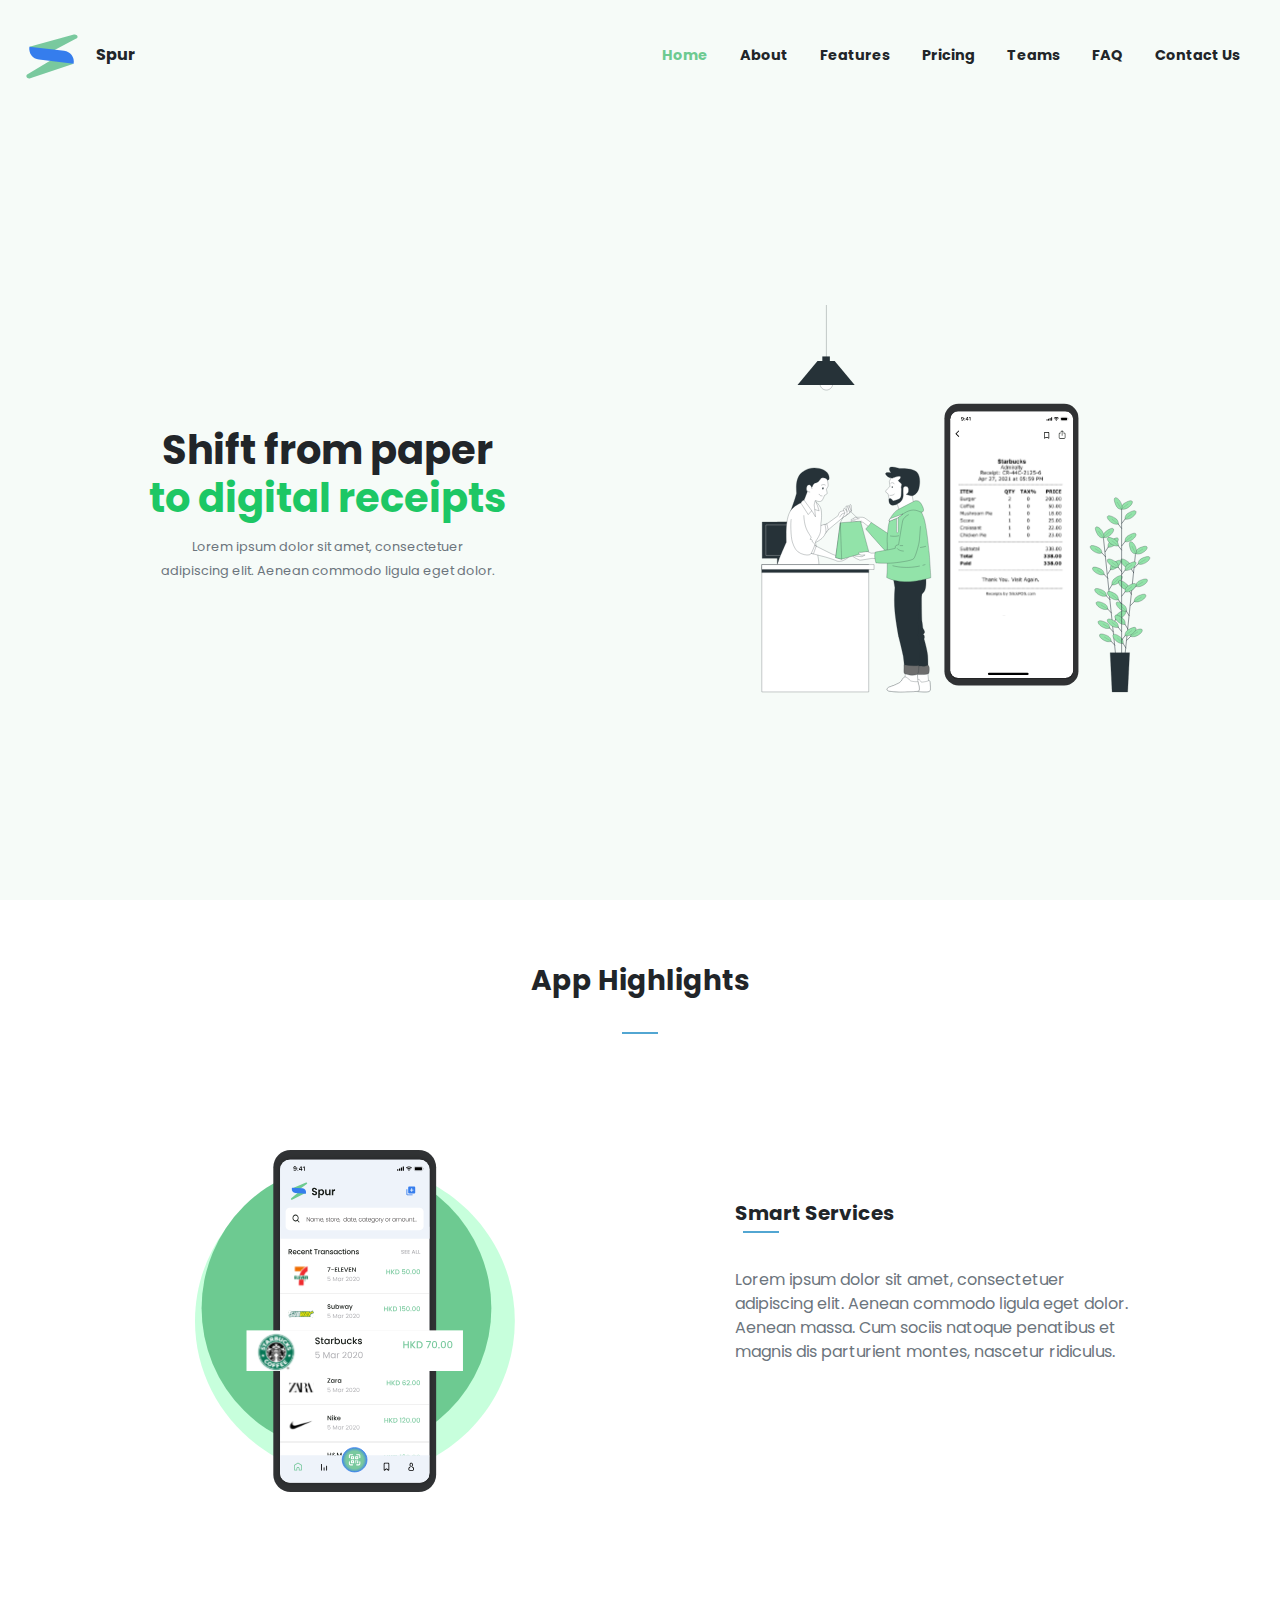
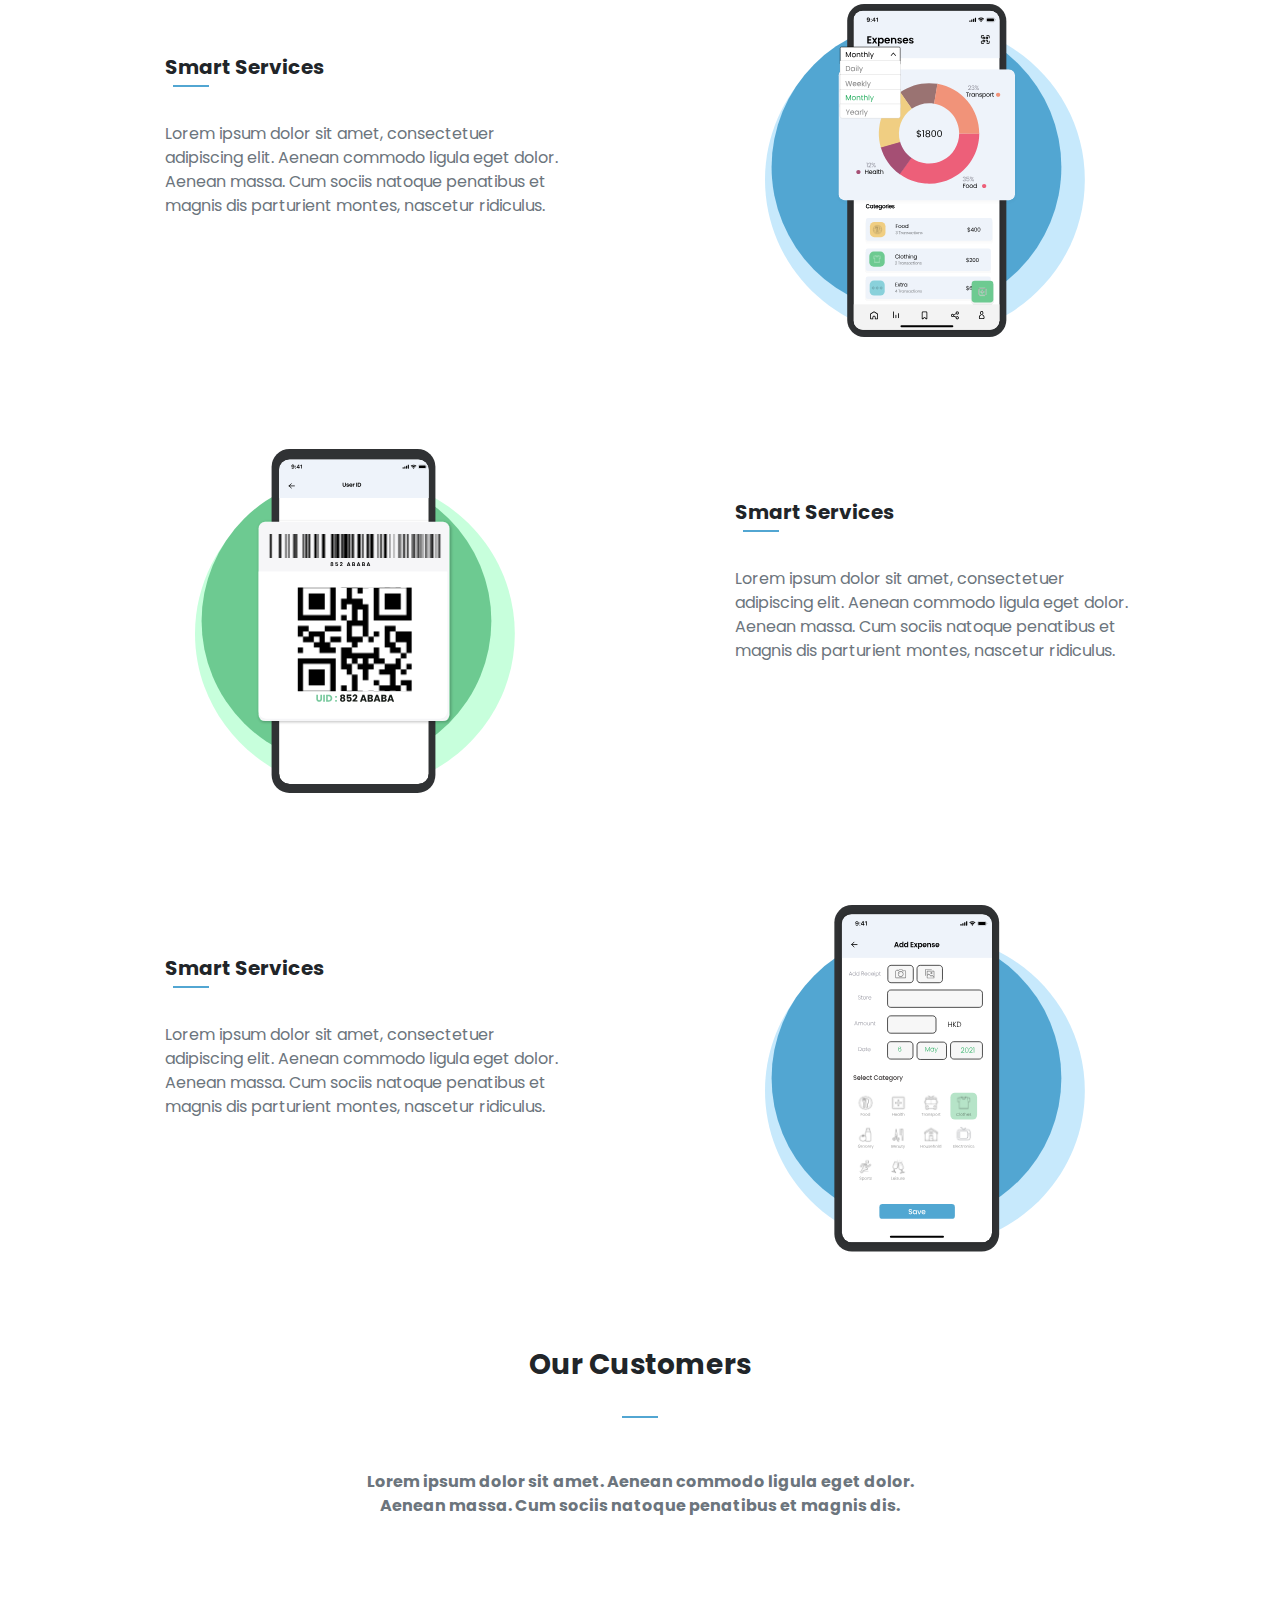
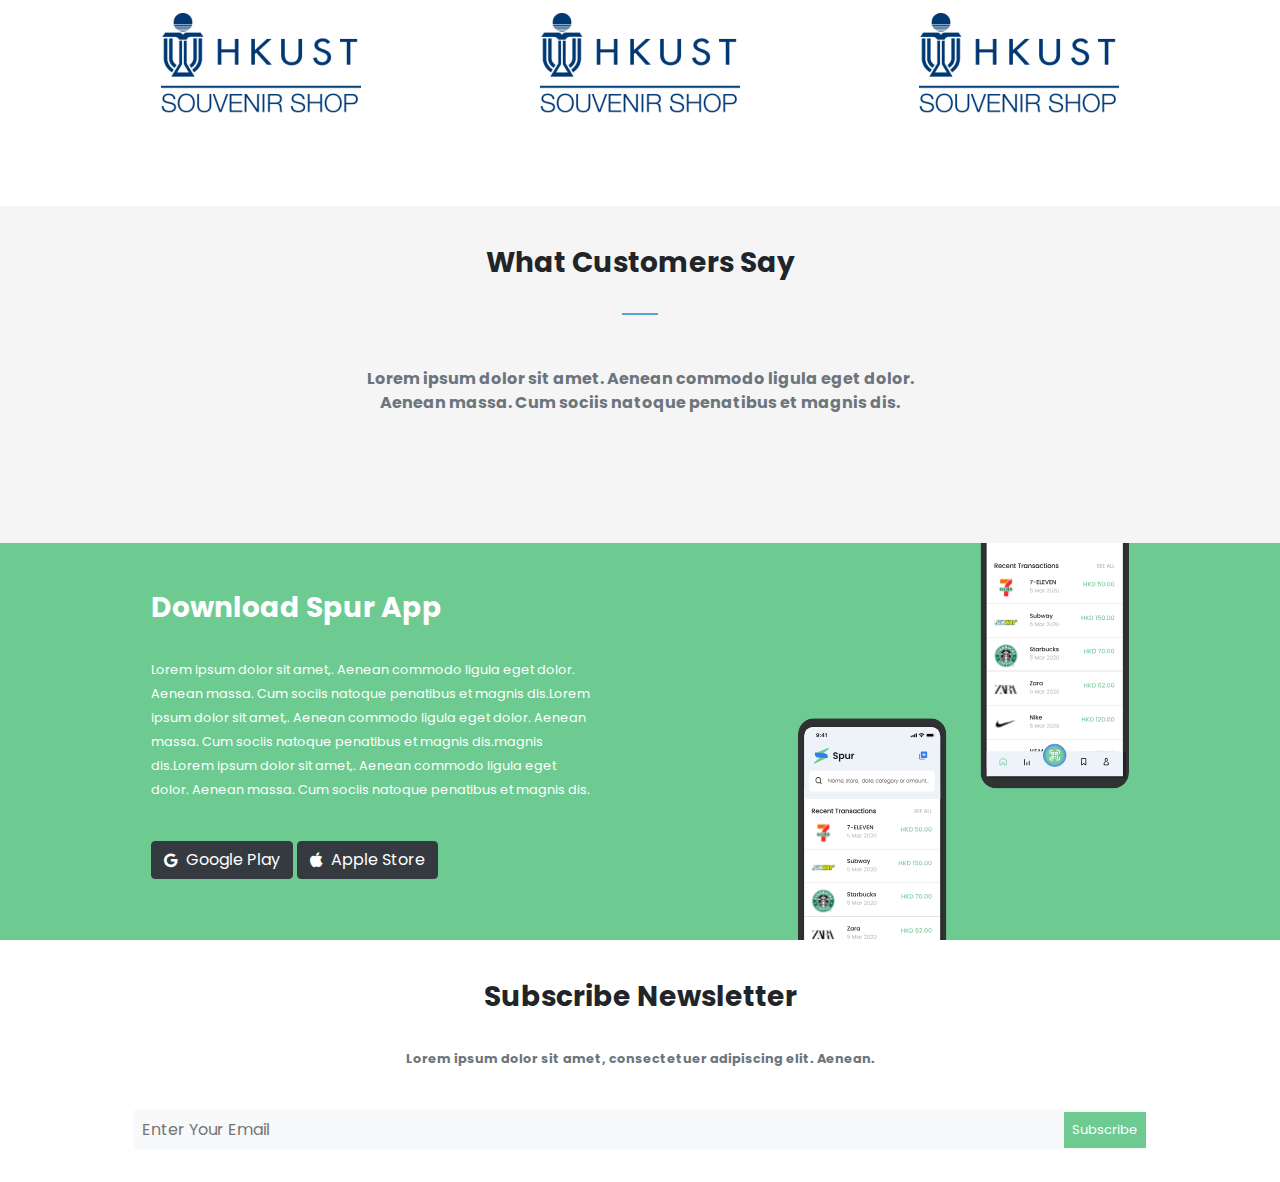
<file: index.html>
<!doctype html>
<html lang="en">

<head>
    <title>Spur</title>
    <!-- Required meta tags -->
    <meta charset="utf-8">
    <link rel="shortcut icon" href="static/logo.png" type="image/x-icon">
    <meta name="viewport" content="width=device-width, initial-scale=1, shrink-to-fit=no">
    <link href="https://fonts.googleapis.com/css2?family=Poppins&display=swap" rel="stylesheet">
    <link rel="stylesheet" href="./index.css">
    <!-- Bootstrap CSS -->
    <link rel="stylesheet" href="https://stackpath.bootstrapcdn.com/bootstrap/4.3.1/css/bootstrap.min.css"
        integrity="sha384-ggOyR0iXCbMQv3Xipma34MD+dH/1fQ784/j6cY/iJTQUOhcWr7x9JvoRxT2MZw1T" crossorigin="anonymous">
    <link rel="preconnect" href="https://fonts.googleapis.com">
    <link rel="preconnect" href="https://fonts.gstatic.com" crossorigin>
    <link rel="stylesheet" href="https://maxcdn.bootstrapcdn.com/font-awesome/4.7.0/css/font-awesome.min.css">
</head>

<body>

    <div id="menu" class="container-fluid p-4">
        <div class="row">
            <div id="logo" class="col-sm-12 col-lg-5 d-flex" style="align-items: center;">
                <img src="./static/logo.svg" alt="Spur">
                <span class="p-3 font-weight-bold">Spur</span>
                <img src="./static/menu.svg" alt="Menu" class="ml-auto d-none" id="mobNavIcon">
            </div>
            <div id="menuItemHolder" class="col-lg-7 d-flex" style="align-items: center; justify-content:flex-end">
                <div class="p-lg-3 p-2"><span class="menuItem font-weight-bold active">Home</span></div>
                <div class="p-lg-3 p-2"><span class="menuItem font-weight-bold">About</span></div>
                <div class="p-lg-3 p-2"><span class="menuItem font-weight-bold">Features</span></div>
                <div class="p-lg-3 p-2"><span class="menuItem font-weight-bold">Pricing</span></div>
                <div class="p-lg-3 p-2"><span class="menuItem font-weight-bold">Teams</span></div>
                <div class="p-lg-3 p-2"><span class="menuItem font-weight-bold">FAQ</span></div>
                <div class="p-lg-3 p-2"><span class="menuItem font-weight-bold">Contact Us</span></div>
            </div>
        </div>
    </div>

    <div id="intro-div" class="container-fluid d-flex">
        <div class="row m-auto w-100 text-center d-flex" style="justify-content: center; align-items:center">
            <div class="col-md-12 col-lg-6 p-0 m-0 text-center">
                <h1 class="font-weight-bold py-1" style="overflow-y: hidden;">Shift from paper<br>
                    <span style="color: #1dc765;">to digital receipts</span>
                </h1>
                <small class="text-muted">Lorem ipsum dolor sit amet, consectetuer<br>adipiscing elit. Aenean commodo
                    ligula eget dolor.</small>
            </div>
            <div class="col-md-12 col-lg-6 p-0 m-0 order-md-last mt-5 mt-lg-0">
                <img id="alterImage" src="./static/receiptbronew.svg" alt="Receipt Bro">
            </div>
        </div>
    </div>
    <br>
    <!-- App Highlights -->

    <div class="content-heading p-3">
        <div class="text-center">
            <h3 class="font-weight-bold p-4">App Highlights</h3>
            <small class="top-border-blue">
                &nbsp;&nbsp;&nbsp;&nbsp;&nbsp;&nbsp;&nbsp;&nbsp;&nbsp;&nbsp;&nbsp;&nbsp;
            </small>
        </div>
    </div>
    </div>
    <div class="container">
        <div class="row pt-5">
            <div class="col-sm-6 img-holder order-first">
                <img src="./static/1.svg" alt="1" class="image">
            </div>
            <div class="col-sm-6 description text-left order-last">
                <h5 class="highlight-subs">
                    Smart Services<br>
                    &nbsp;&nbsp;<small class="top-border-blue">
                        &nbsp;&nbsp;&nbsp;&nbsp;&nbsp;&nbsp;&nbsp;&nbsp;
                    </small>
                </h5>
                <p class="highlight-sub-description text-muted">
                    Lorem ipsum dolor sit amet, consectetuer adipiscing elit. Aenean commodo ligula eget dolor. Aenean
                    massa. Cum sociis natoque penatibus et magnis dis parturient montes, nascetur ridiculus.
                </p>
            </div>
        </div>
        <div class="row pt-5">
            <div class="col-sm-6 img-holder order-md-last order-xs-first">
                <img src="./static/2.svg" alt="2" class="image">
            </div>
            <div class="col-sm-6 description">
                <h5 class="highlight-subs">
                    Smart Services<br>
                    &nbsp;&nbsp;<small class="top-border-blue">
                        &nbsp;&nbsp;&nbsp;&nbsp;&nbsp;&nbsp;&nbsp;&nbsp;
                    </small>
                </h5>
                <p class="highlight-sub-description text-muted">
                    Lorem ipsum dolor sit amet, consectetuer adipiscing elit. Aenean commodo ligula eget dolor. Aenean
                    massa. Cum sociis natoque penatibus et magnis dis parturient montes, nascetur ridiculus.
                </p>
            </div>
        </div>
        <div class="row pt-5">
            <div class="col-sm-6 img-holder order-first">
                <img src="./static/3.svg" alt="1" class="image">
            </div>
            <div class="col-sm-6 description text-left order-last">
                <h5 class="highlight-subs">
                    Smart Services<br>
                    &nbsp;&nbsp;<small class="top-border-blue">
                        &nbsp;&nbsp;&nbsp;&nbsp;&nbsp;&nbsp;&nbsp;&nbsp;
                    </small>
                </h5>
                <p class="highlight-sub-description text-muted">
                    Lorem ipsum dolor sit amet, consectetuer adipiscing elit. Aenean commodo ligula eget dolor. Aenean
                    massa. Cum sociis natoque penatibus et magnis dis parturient montes, nascetur ridiculus.
                </p>
            </div>
        </div>
        <div class="row pt-5">
            <div class="col-sm-6 img-holder order-md-last order-xs-first">
                <img src="./static/4.svg" alt="1" class="image">
            </div>
            <div class="col-sm-6 description text-left">
                <h5 class="highlight-subs">
                    Smart Services<br>
                    &nbsp;&nbsp;<small class="top-border-blue">
                        &nbsp;&nbsp;&nbsp;&nbsp;&nbsp;&nbsp;&nbsp;&nbsp;
                    </small>
                </h5>

                <p class="highlight-sub-description text-muted">
                    Lorem ipsum dolor sit amet, consectetuer adipiscing elit. Aenean commodo ligula eget dolor. Aenean
                    massa. Cum sociis natoque penatibus et magnis dis parturient montes, nascetur ridiculus.
                </p>
            </div>
        </div>
    </div>
    <br>

    <!-- Our Customers -->

    <div class="content-heading p-3">
        <div class="text-center">
            <h3 class="font-weight-bold p-4">Our Customers</h3>
            <small class="top-border-blue">
                &nbsp;&nbsp;&nbsp;&nbsp;&nbsp;&nbsp;&nbsp;&nbsp;&nbsp;&nbsp;&nbsp;&nbsp;
            </small>
        </div>
    </div>
    <p class="subtitle font-weight-bold mx-auto text-center text-muted w-50 p-3">
        Lorem ipsum dolor sit amet. Aenean commodo ligula eget dolor. Aenean massa. Cum sociis natoque penatibus et
        magnis dis.
    </p>
    <div class="container p-3">
        <div class="row text-center">
            <div class="col-md-4">
                <img src="./static/souvenir_shop.png" alt="Souvenir Shop">
            </div>
            <div class="col-md-4">
                <img src="./static/souvenir_shop.png" alt="Souvenir Shop">
            </div>
            <div class="col-md-4">
                <img src="./static/souvenir_shop.png" alt="Souvenir Shop">
            </div>
        </div>
    </div>
    <br>
    <!-- What Customers Say -->
    <div class="container-fluid" style="background-color: #f5f5f5;">
        <div class="content-heading p-3">
            <div class="text-center">
                <h3 class="font-weight-bold p-4">What Customers Say</h3>
                <small class="top-border-blue">
                    &nbsp;&nbsp;&nbsp;&nbsp;&nbsp;&nbsp;&nbsp;&nbsp;&nbsp;&nbsp;&nbsp;&nbsp;
                </small>
            </div>
        </div>
        <p class="subtitle font-weight-bold mx-auto text-center text-muted w-50 p-3">
            Lorem ipsum dolor sit amet. Aenean commodo ligula eget dolor. Aenean massa. Cum sociis natoque penatibus et
            magnis dis.
        </p>
        <div class="container p-5" id="testimonials">

        </div>

    </div>
    <div id="banner" class="p-0 m-0">
        <div class="container w-100 p-3 p-lg-0">
            <div class="row px-lg-5">
                <div class="col-md-6 col-12 p-5">
                    <div class="text-white">
                        <h3 class="font-weight-bold">
                            Download Spur App
                        </h3><br>
                        <small class="text-justify">
                            Lorem ipsum dolor sit amet,. Aenean commodo ligula eget dolor. Aenean massa. Cum sociis
                            natoque penatibus et magnis dis.Lorem ipsum dolor sit amet,. Aenean commodo ligula eget
                            dolor. Aenean massa. Cum sociis natoque penatibus et magnis dis.magnis dis.Lorem ipsum dolor
                            sit amet,. Aenean commodo ligula eget dolor. Aenean massa. Cum sociis natoque penatibus et
                            magnis dis.
                        </small><br><br>
                        <div class="d-flex mt-3">
                            <button class="btn btn-dark text-white d-flex px-auto"
                                style="align-items: center; justify-content: center">
                                <i class="fa fa-google" aria-hidden="true"></i> &nbsp; Google Play
                            </button>&nbsp;
                            <button class="btn btn-dark text-white d-flex px-auto"
                                style="align-items: center; justify-content: center">
                                <i class="fa fa-apple" aria-hidden="true"></i> &nbsp; Apple Store
                            </button>
                        </div>
                    </div>
                </div>
                <div class="col-md-6 d-none d-lg-block text-right px-5"><img src="./static/5.svg" class="w-75" alt=""></div>
            </div>
        </div>
    </div>
    <div id="footer d-flex" style="align-items: center; justify-content: center;">
        <div class="content-heading p-3">
            <div class="text-center">
                <h3 class="font-weight-bold p-4">Subscribe Newsletter</h3>
                <small class="text-muted font-weight-bold">Lorem ipsum dolor sit amet, consectetuer adipiscing elit. Aenean.</small><br>
                <br>
                <div class="container p-3">
                    <div class="row px-md-5 w-100 mx-auto">
                        <div class="col-12 d-flex p-0 bg-light" style="align-items: center; justify-content: center;">
                            <input type="email" name="email" id="emailID" class="p-md-2 w-100" placeholder="Enter Your Email"><button class="p-md-2 ml-auto" style="background-color: #6DCA91; color: white !important; border: none; font-size:small">Subscribe</button>
                        </div>
                    </div>
                </div>
            </div>
        </div>
    </div>
    <script src="https://code.jquery.com/jquery-3.3.1.slim.min.js"
        integrity="sha384-q8i/X+965DzO0rT7abK41JStQIAqVgRVzpbzo5smXKp4YfRvH+8abtTE1Pi6jizo"
        crossorigin="anonymous"></script>
    <script src="https://cdnjs.cloudflare.com/ajax/libs/popper.js/1.14.7/umd/popper.min.js"
        integrity="sha384-UO2eT0CpHqdSJQ6hJty5KVphtPhzWj9WO1clHTMGa3JDZwrnQq4sF86dIHNDz0W1"
        crossorigin="anonymous"></script>
    <script src="https://stackpath.bootstrapcdn.com/bootstrap/4.3.1/js/bootstrap.min.js"
        integrity="sha384-JjSmVgyd0p3pXB1rRibZUAYoIIy6OrQ6VrjIEaFf/nJGzIxFDsf4x0xIM+B07jRM"
        crossorigin="anonymous"></script>
</body>

</html>
</file>
<file: index.css>
body {
  font-family: Poppins !important;
  overflow-x: hidden;
}

#menu {
  background-color: #f6fbf8;
  position: fixed;
  top: 0px;
  z-index: 100;
  height: 6.5em;
  width: 100%;
}

.menuItem {
  font-size: 0.9em;
  cursor: pointer;
}

.active {
  color: #6dca91;
}

@media screen and (max-width: 992px) {
  #menuItemHolder {
    display: none !important;
  }
  #mobNavIcon {
    display: block !important;
  }
  #alterImage {
    width: 75%;
  }
}

#intro-div {
  width: 100vw;
  margin-top: 6.5em;
  height: calc(100vh - 6.5em);
  background-color: #f6fbf8;
}

::-webkit-scrollbar{
  display: none;
}

#alterImage {
  width: 75%;
}

.top-border-blue {
  border-top: 2.5px solid #52a6d2;
}

.image {
  width: 20em;
}

.img-holder {
  padding: 2em;
  text-align: center;
}

.highlight-subs {
  line-height: 1.5em;
  font-weight: bold;
  padding-top: 4em;
  padding-right: 4em;
  padding-bottom: 0em;
  padding-left: 4em;
}

.highlight-sub-description {
  padding-top: 0em;
  padding-right: 4em;
  padding-bottom: 0em;
  padding-left: 5em;
}


#banner {
  background-color: #6DCA91;
  width: 100vw;
}

#emailID{
  border: none;
  outline: none;
  background-color: transparent;
}

@media screen and (min-width: 1200px) {
  #alterImage {
    width: 65%;
  }
}
</file>
